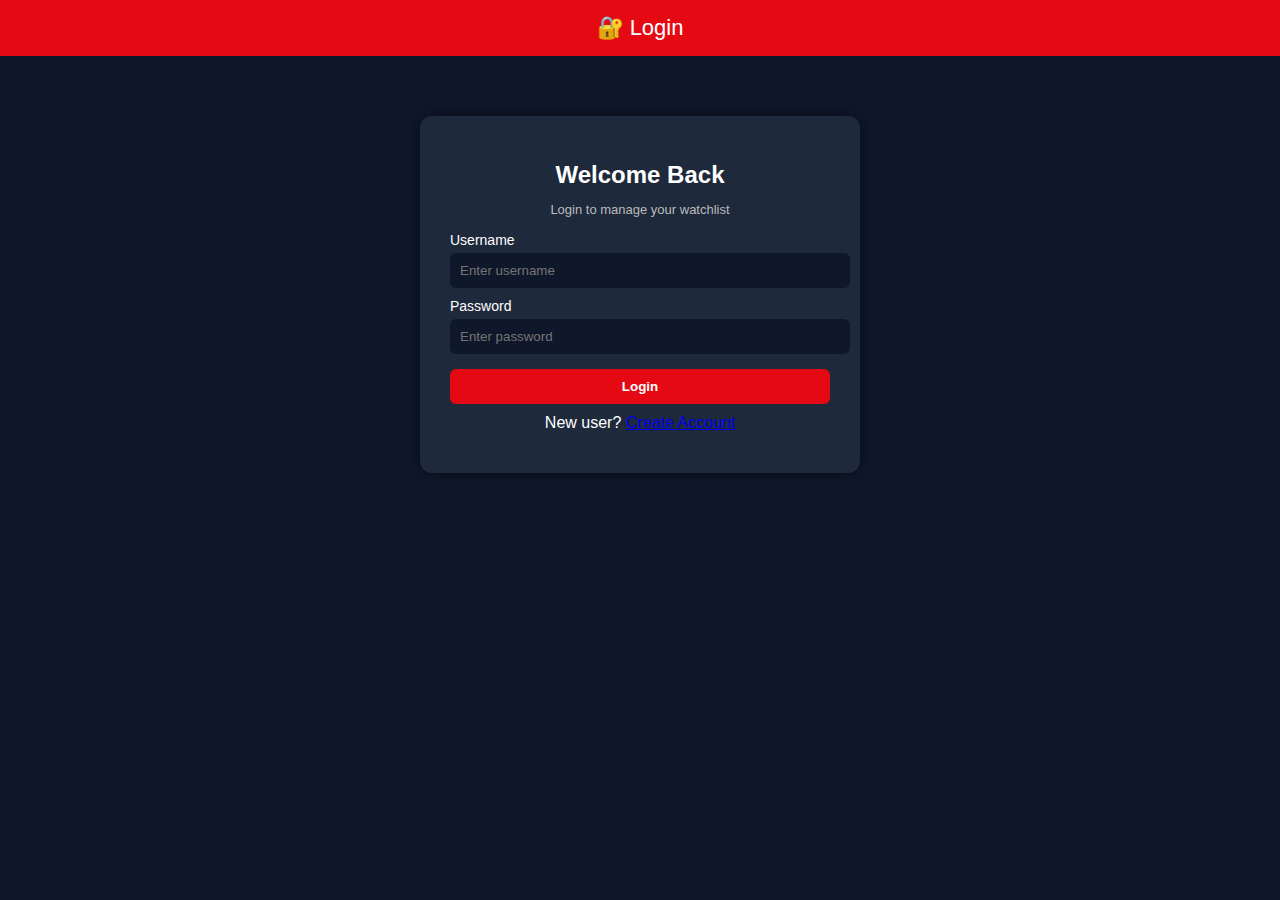
<file: templates/login.html>
<!DOCTYPE html>
<html>
<head>
<title>Login</title>
<link rel="stylesheet" href="/static/style.css">
</head>

<body>

<div class="navbar">🔐 Login</div>

<div class="auth-box">

<h2>Welcome Back</h2>

<p class="sub">Login to manage your watchlist</p>

<form method="post">

<label>Username</label>
<input class="auth-input" name="username" placeholder="Enter username">

<label>Password</label>
<input class="auth-input" type="password" name="password" placeholder="Enter password">

<button class="auth-btn">Login</button>

</form>

<p class="link">
New user? <a href="/register">Create Account</a>
</p>

</div>

</body>
</html>
</file>
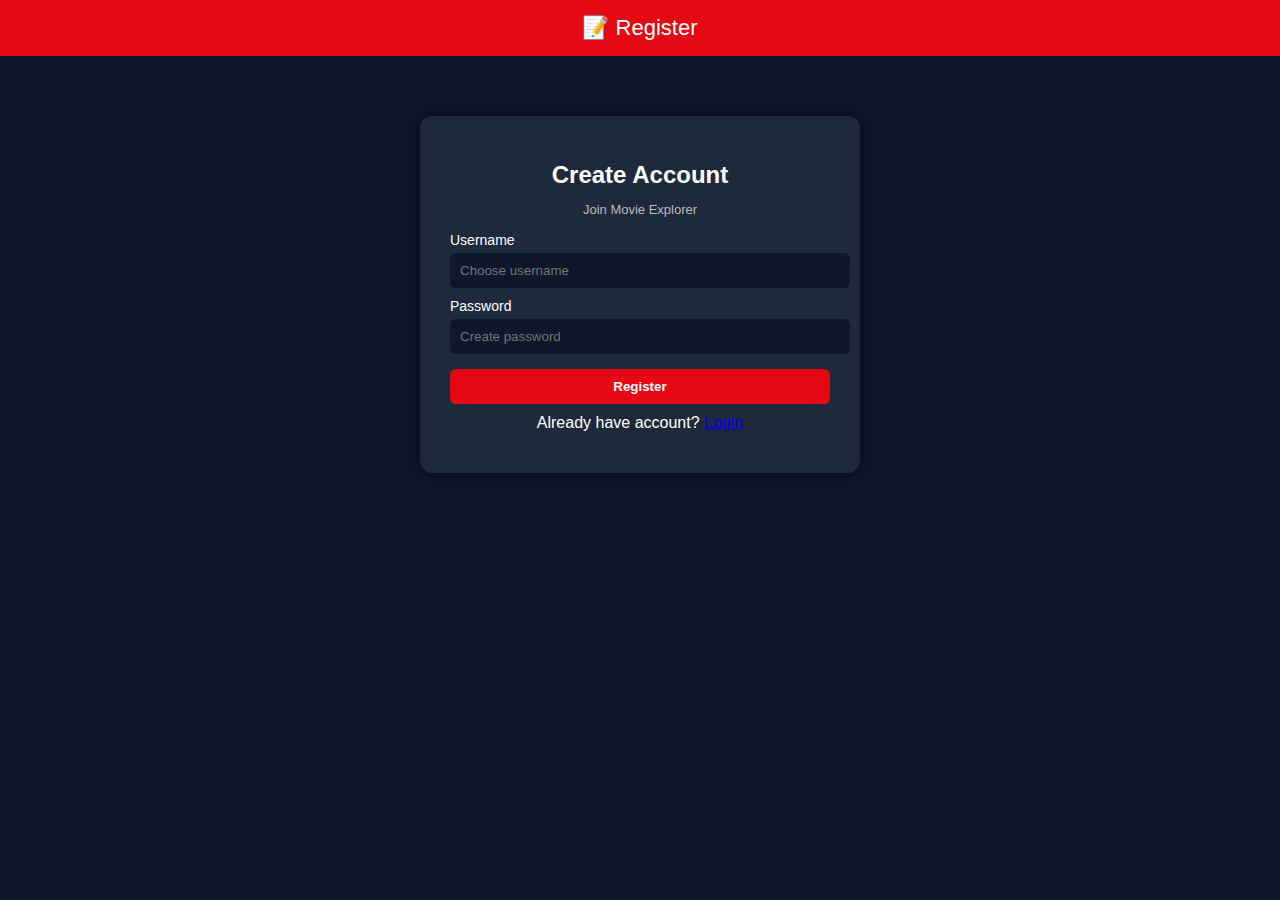
<file: templates/register.html>
<!DOCTYPE html>
<html>
<head>
<title>Register</title>
<link rel="stylesheet" href="/static/style.css">
</head>

<body>

<div class="navbar">📝 Register</div>

<div class="auth-box">

<h2>Create Account</h2>

<p class="sub">Join Movie Explorer</p>

<form method="post">

<label>Username</label>
<input class="auth-input" name="username" placeholder="Choose username">

<label>Password</label>
<input class="auth-input" type="password" name="password" placeholder="Create password">

<button class="auth-btn">Register</button>

</form>

<p class="link">
Already have account? <a href="/login">Login</a>
</p>

</div>

</body>
</html>
</file>
<file: static/style.css>
body{
 background:#0f172a;
 color:white;
 font-family:Arial;
 margin:0;
}

.navbar{
 background:#e50914;
 padding:15px;
 text-align:center;
 font-size:22px;
}

.container{
 width:90%;
 margin:auto;
}

.grid{
 display:grid;
 grid-template-columns:repeat(auto-fit,minmax(200px,1fr));
 gap:15px;
}

.card{
 background:#1e293b;
 padding:10px;
 border-radius:10px;
}

.poster{
 width:100%;
 height:260px;
}

.watch-poster{
 width:180px;
 height:260px;
 object-fit:cover;
}

.detail-grid{
 display:grid;
 grid-template-columns:300px 1fr;
 gap:20px;
}

.cast-grid{
 display:grid;
 grid-template-columns:repeat(auto-fit,minmax(120px,1fr));
 gap:10px;
}

.cast-img{
 width:100%;
 height:140px;
}

.trailer{
 background:red;
 color:white;
 padding:8px;
 text-decoration:none;
}

.delete{
 color:red;
}

/* ===== PROFESSIONAL SEARCH BAR ===== */

.search{
    display:flex;
    justify-content:center;
    margin:20px auto;
    gap:8px;
}

.search input{
    width:60%;
    max-width:500px;
    padding:12px 15px;
    border-radius:8px;
    border:none;
    outline:none;
    font-size:16px;
    background:#1e293b;
    color:white;
    box-shadow:0 0 5px rgba(0,0,0,0.3);
}

.search button{
    padding:12px 18px;
    border:none;
    border-radius:8px;
    background:#e50914;
    color:white;
    font-weight:bold;
    cursor:pointer;
    transition:0.3s;
}

.search button:hover{
    background:#ff0a16;
    transform:scale(1.05);
}

/* ===== NAVBAR FIX ===== */
.nav-right{
    float:right;
}

.navbar a{
    color:white;
    text-decoration:none;
    margin-left:8px;
}

/* ===== AUTH FORM IMPROVEMENT ===== */

/* ===== AUTH PAGES PROFESSIONAL ===== */
.auth-box{
    width:380px;
    margin:60px auto;
    background:#1e293b;
    padding:25px 30px;
    border-radius:12px;
    text-align:left;
    box-shadow:0 0 15px rgba(0,0,0,0.5);
}

.auth-box h2{
    text-align:center;
    margin-bottom:5px;
}

.sub{
    text-align:center;
    color:#bbb;
    font-size:13px;
    margin-bottom:15px;
}

.auth-box label{
    display:block;
    margin-top:10px;
    font-size:14px;
}

.auth-input{
    width:100%;
    padding:10px;
    margin-top:5px;
    border:none;
    border-radius:6px;
    background:#0f172a;
    color:white;
}

.auth-btn{
    width:100%;
    padding:10px;
    margin-top:15px;
    background:#e50914;
    border:none;
    border-radius:6px;
    color:white;
    font-weight:bold;
    cursor:pointer;
}

.link{
    text-align:center;
    margin-top:10px;
}


/* ===== FOOTER FIX ===== */

footer{
    background:#0b1220;
    color:gray;
    text-align:center;
    padding:12px;
    position:fixed;
    bottom:0;
    left:0;
    width:100%;
}

/* ===== DETAIL PAGE FIX ===== */

.detail-wrapper{
    display:grid;
    grid-template-columns: 320px 1fr;
    gap:25px;
    background:#1e293b;
    padding:20px;
    border-radius:12px;
}

.detail-poster{
    width:100%;
    border-radius:10px;
}

.right{
    color:white;
}

.overview{
    line-height:1.6;
}

.cast-card{
    background:#0f172a;
    padding:8px;
    border-radius:8px;
    text-align:center;
}

.name{
    font-weight:bold;
}

.char{
    font-size:12px;
    color:lightgray;
}

.trailer{
    display:inline-block;
    margin:10px 0;
}
</file>
